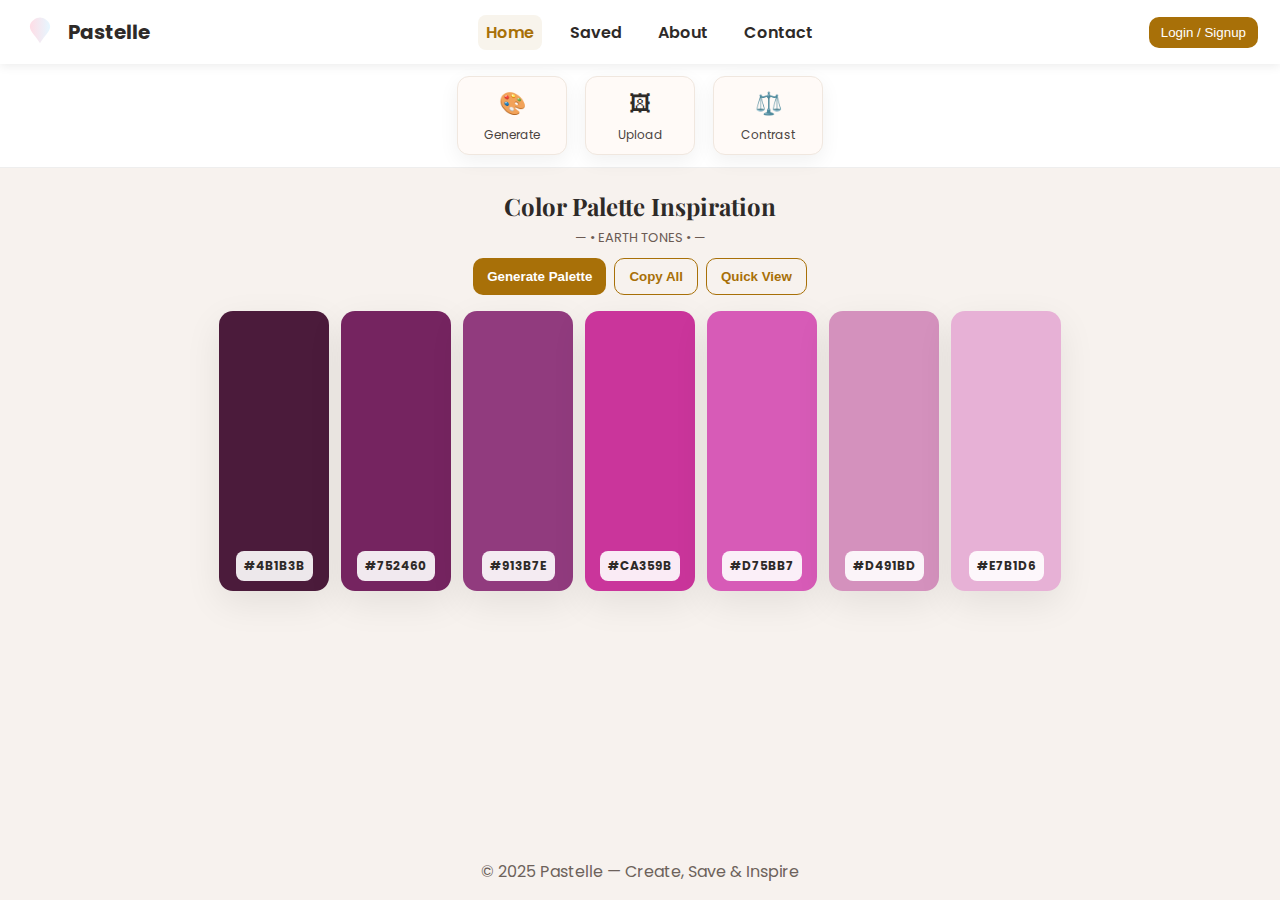
<file: mini project/index.html>
<!DOCTYPE html>
<html lang="en">
<head>
  <meta charset="UTF-8" />
  <meta name="viewport" content="width=device-width,initial-scale=1" />
  <title>Pastelle | Smart Color Palette Generator</title>

  <link href="https://fonts.googleapis.com/css2?family=Playfair+Display:wght@400;700&family=Poppins:wght@300;500;600&display=swap" rel="stylesheet">
  <link rel="stylesheet" href="styles.css">
</head>
<body>

<header>
  <div class="brand">
    <div class="logo" aria-hidden="true">
      <!-- soft abstract droplet -->
      <svg width="36" height="36" viewBox="0 0 64 64" xmlns="http://www.w3.org/2000/svg" role="img" aria-label="Pastelle logo">
        <defs>
          <linearGradient id="lg" x1="0" x2="1">
            <stop offset="0" stop-color="#FFDDE6"/>
            <stop offset="1" stop-color="#E6F7FF"/>
          </linearGradient>
        </defs>
        <path d="M32 6c6 0 18 6 18 16 0 10-12 18-18 30-6-12-18-20-18-30C14 12 26 6 32 6z" fill="url(#lg)"/>
      </svg>
    </div>
    <h1 onclick="document.querySelector('a[href=\'#home\']').click()">Pastelle</h1>
  </div>

  <nav>
    <a href="#home" class="active">Home</a>
    <a href="#saved">Saved</a>
    <a href="#about">About</a>
    <a href="#contact">Contact</a>
  </nav>

  <div>
    <button id="loginBtn" class="auth-btn">Login / Signup</button>
    <button id="logoutBtn" class="auth-btn hidden">Logout</button>
  </div>
</header>

<div class="toolbar">
  <div class="tool" id="tool-generate"><span>🎨</span><p>Generate</p></div>
  <div class="tool" id="tool-upload"><span>🖼</span><p>Upload</p></div>
  <div class="tool" id="tool-contrast"><span>⚖️</span><p>Contrast</p></div>
</div>

<main>
  <!-- HOME -->
  <section id="home" class="page active">
    <h2 style="text-align:center;font-family:'Playfair Display';">Color Palette Inspiration</h2>
    <div id="paletteNameTag" style="text-align:center;margin:6px;font-size:13px;color:#6b5b53;">— • NUDE • —</div>

    <div class="controls" style="text-align:center;margin-top:10px;">
      <button id="generateBtn" class="btn btn-primary">Generate Palette</button>
      <button id="copyAllBtn" class="btn btn-outline">Copy All</button>
      <button id="openQuickBtn" class="btn btn-outline">Quick View</button>
    </div>

    <div id="palette" class="palette" aria-live="polite"></div>

    <!-- Quick View -->
    <div id="quickView" class="quickview">
      <h3 style="text-align:center">Quick View — Copied Colors</h3>
      <div id="quickGrid" class="quick-grid"></div>
      <div class="controls">
        <input id="saveName" class="input" placeholder="Name palette">
        <button id="saveBtn" class="btn btn-primary">Save Palette</button>
        <button id="closeQuick" class="btn btn-danger">Close</button>
      </div>
    </div>

    <!-- Contrast -->
    <div id="contrastWrap" class="contrast">
      <h3 style="text-align:center">Contrast Checker</h3>
      <div style="display:flex;justify-content:center;gap:10px;margin-top:10px;">
        <input type="color" id="c1" value="#222222">
        <input type="color" id="c2" value="#ffffff">
        <button id="checkBtn" class="btn btn-primary">Check</button>
      </div>
      <p id="contrastResult" style="text-align:center;margin-top:8px"></p>
    </div>
  </section>

  <!-- SAVED -->
  <section id="saved" class="page">
    <h2 style="text-align:center;">Saved Palettes</h2>
    <div class="controls">
      <button id="refreshSavedBtn" class="btn btn-outline">Refresh</button>
      <button id="clearAllSavedBtn" class="btn btn-danger">Clear All</button>
    </div>
    <div id="savedGrid" class="saved-grid"></div>
  </section>

  <!-- UPLOAD -->
  <section id="upload" class="page">
    <h2 style="text-align:center;">Extract From Image</h2>
    <div class="controls">
      <button id="pickImageBtn" class="btn btn-primary">Choose Image</button>
    </div>
    <input id="uploadInput" type="file" accept="image/*" style="display:none">
    <div id="uploadMsg" class="tagline-small" style="text-align:center;margin-top:10px;"></div>
    <div id="uploadPalette" class="palette"></div>
  </section>

  <!-- ABOUT -->
  <section id="about" class="page">
    <h2 style="text-align:center;">About Pastelle</h2>
    <div class="about-grid">
      <div class="about-card"><h4>🎨 Smart Generator</h4><p>Creates 7-color harmonious palettes inspired by real trends.</p></div>
      <div class="about-card"><h4>🖼 Image Extraction</h4><p>Automatically finds dominant tones from any image.</p></div>
      <div class="about-card"><h4>⚖️ Contrast Tool</h4><p>Helps ensure accessibility with accurate contrast ratios.</p></div>
      <div class="about-card"><h4>📋 Quick View</h4><p>Preview and copy selected colors in a smooth arc layout.</p></div>
      <div class="about-card"><h4>💾 Save & Reload</h4><p>Store palettes locally and revisit them anytime.</p></div>
      <div class="about-card"><h4>🌸 Aesthetic Design</h4><p>Soft pastels and minimal UI ideal for designers.</p></div>
    </div>
  </section>

  <!-- CONTACT -->
  <section id="contact" class="page">
    <h2 style="text-align:center;">Contact</h2>
    <div class="contact">
      <p>📧 Email: <a href="mailto:tasneemsadikot1865@gmail.com">tasneemsadikot1865@gmail.com</a></p>
      <p>💼 LinkedIn: <a href="https://www.linkedin.com/in/tasneemsadikot" target="_blank">Tasneem Sadikot</a></p>
      <hr>
      <form onsubmit="event.preventDefault();alert('Thank you for reaching out!');">
        <input class="input" placeholder="Name">
        <input class="input" placeholder="Email">
        <textarea class="input" placeholder="Message..."></textarea>
        <button class="btn btn-primary" style="margin-top:6px;">Send</button>
      </form>
    </div>
  </section>
</main>

<footer>© 2025 Pastelle — Create, Save & Inspire</footer>

<!-- Auth Modal -->
<div id="authModal" class="auth-modal">
  <div class="auth-box">
    <h3 id="authTitle">Login</h3>
    <input id="authName" placeholder="Name (signup)" class="hidden">
    <input id="authEmail" placeholder="Email">
    <input id="authPass" type="password" placeholder="Password">
    <button id="authSubmit" class="btn btn-primary">Login</button>
    <button id="authToggle" class="btn btn-outline">Don’t have an account? Sign up</button>
    <button id="authClose" class="btn btn-danger">Close</button>
  </div>
</div>

<script src="app.js"></script>
</body>
</html>
</file>
<file: mini project/styles.css>
:root{
  --bg:#f7f2ee;
  --card:#fffaf7;
  --ink:#2e2a28;
  --accent:#A87008;
  --muted:#6b5b53;
  --shadow:0 12px 36px rgba(0,0,0,.08);
}

/* Reset & base */
*{box-sizing:border-box;margin:0;padding:0}
html,body{height:100%}
body{min-height:100vh;display:flex;flex-direction:column;background:var(--bg);color:var(--ink);font-family:Poppins,system-ui,Segoe UI,Roboto,Arial}

/* Header */
header{position:sticky;top:0;z-index:20;display:flex;justify-content:space-between;align-items:center;padding:14px 22px;background:#fff;box-shadow:0 2px 10px rgba(0,0,0,.08)}
header .brand{display:flex;align-items:center;gap:10px}
.brand .logo{width:36px;height:36px;display:inline-flex;align-items:center;justify-content:center;}
header .brand h1{cursor:pointer;font-size:20px;margin:0}
nav a{text-decoration:none;color:var(--ink);font-weight:600;margin:0 8px;padding:6px 8px;border-radius:8px}
nav a.active,nav a:hover{color:var(--accent);background:rgba(168,112,8,.08)}
.auth-btn{background:var(--accent);color:#fff;border:none;padding:8px 12px;border-radius:10px;cursor:pointer}
.auth-btn.hidden{display:none}

/* Toolbar */
.toolbar{display:flex;justify-content:center;gap:18px;padding:12px;background:#fff;border-bottom:1px solid #eee}
.tool{background:var(--card);border:1px solid #f0e7df;border-radius:12px;display:flex;flex-direction:column;align-items:center;gap:6px;width:110px;padding:10px 12px;cursor:pointer;transition:.2s;box-shadow:0 6px 20px rgba(0,0,0,.06)}
.tool span{font-size:22px}
.tool p{margin:0;font-size:12px;color:#4a443f}
.tool:hover{transform:translateY(-3px)}

/* Main */
main{flex:1;max-width:1100px;width:100%;margin:0 auto;padding:22px}
.page{display:none;animation:fade .35s ease}
.page.active{display:block}
@keyframes fade{from{opacity:0;transform:translateY(12px)}to{opacity:1;transform:none}}

/* Palette */
.palette{margin-top:16px;display:flex;gap:12px;justify-content:center;flex-wrap:wrap;align-items:flex-end}
.swatch-vertical{width:110px;height:280px;border-radius:14px;box-shadow:var(--shadow);display:flex;align-items:flex-end;justify-content:center;cursor:pointer;transition:.15s}
.swatch-vertical:hover{transform:translateY(-6px)}
.hex-chip{background:rgba(255,255,255,.9);padding:6px 8px;border-radius:8px;margin:10px;font-weight:700;font-size:12px}

/* Quickview */
.quickview{display:none;margin:22px auto 0;max-width:900px;background:#fff;border-radius:16px;box-shadow:var(--shadow);padding:18px}
.quickview.show{display:block}
.quick-grid{display:flex;gap:14px;justify-content:center;flex-wrap:wrap;margin-top:12px}
.arc{width:100px;height:170px;border-top-left-radius:100px;border-top-right-radius:100px;border-bottom-left-radius:12px;border-bottom-right-radius:12px;display:flex;align-items:flex-end;justify-content:center;color:#fff;font-weight:700;text-shadow:0 3px 12px rgba(0,0,0,.35);box-shadow:var(--shadow);cursor:pointer}

/* Buttons & Inputs */
.btn{border:none;border-radius:10px;padding:10px 14px;font-weight:600;cursor:pointer}
.btn-primary{background:var(--accent);color:#fff}
.btn-outline{background:transparent;color:var(--accent);border:1px solid var(--accent)}
.btn-danger{background:#c0392b;color:#fff}
.input{padding:10px 12px;border-radius:10px;border:1px solid #e8ddd6}

/* Contrast */
.contrast{display:none;margin:20px auto 0;max-width:600px;background:#fff;border-radius:14px;box-shadow:var(--shadow);padding:16px}
.contrast.show{display:block}

/* Saved */
.saved-grid{display:grid;grid-template-columns:repeat(auto-fit,minmax(260px,1fr));gap:16px;margin-top:12px}
.saved-card{background:#fff;border-radius:14px;padding:14px;box-shadow:var(--shadow);display:flex;flex-direction:column;gap:10px}
.saved-swatches{display:flex;gap:8px;justify-content:center;flex-wrap:wrap}
.saved-swatches .chip{width:40px;height:40px;border-radius:8px;box-shadow:0 6px 16px rgba(0,0,0,.08)}

/* About & Contact */
.about-grid{display:grid;grid-template-columns:repeat(auto-fit,minmax(280px,1fr));gap:18px;margin-top:16px}
.about-card{background:#fff;border-radius:14px;padding:18px;box-shadow:var(--shadow)}
.contact{background:#fff;border-radius:14px;box-shadow:var(--shadow);padding:18px;max-width:780px;margin:10px auto 0}
.contact a{color:var(--accent);text-decoration:none}

/* Auth */
.auth-modal{position:fixed;inset:0;background:rgba(0,0,0,.5);display:none;align-items:center;justify-content:center;z-index:60}
.auth-modal.show{display:flex}
.auth-box{background:#fff;border-radius:14px;padding:18px;width:320px;box-shadow:var(--shadow);display:flex;flex-direction:column;gap:10px}
.auth-box input{border:1px solid #e7dbd3;border-radius:10px;padding:10px 12px}

/* Footer */
footer{text-align:center;padding:16px;color:#6d625b}

/* small utilities */
.controls{display:flex;gap:8px;justify-content:center;margin-top:10px;flex-wrap:wrap}
.tagline-small{font-size:12px;color:var(--muted);}

/* Responsive */
@media (max-width:640px){
  .swatch-vertical{width:86px;height:200px}
  .tool{width:86px}
  main{padding:12px;margin:18px auto}
}
</file>
